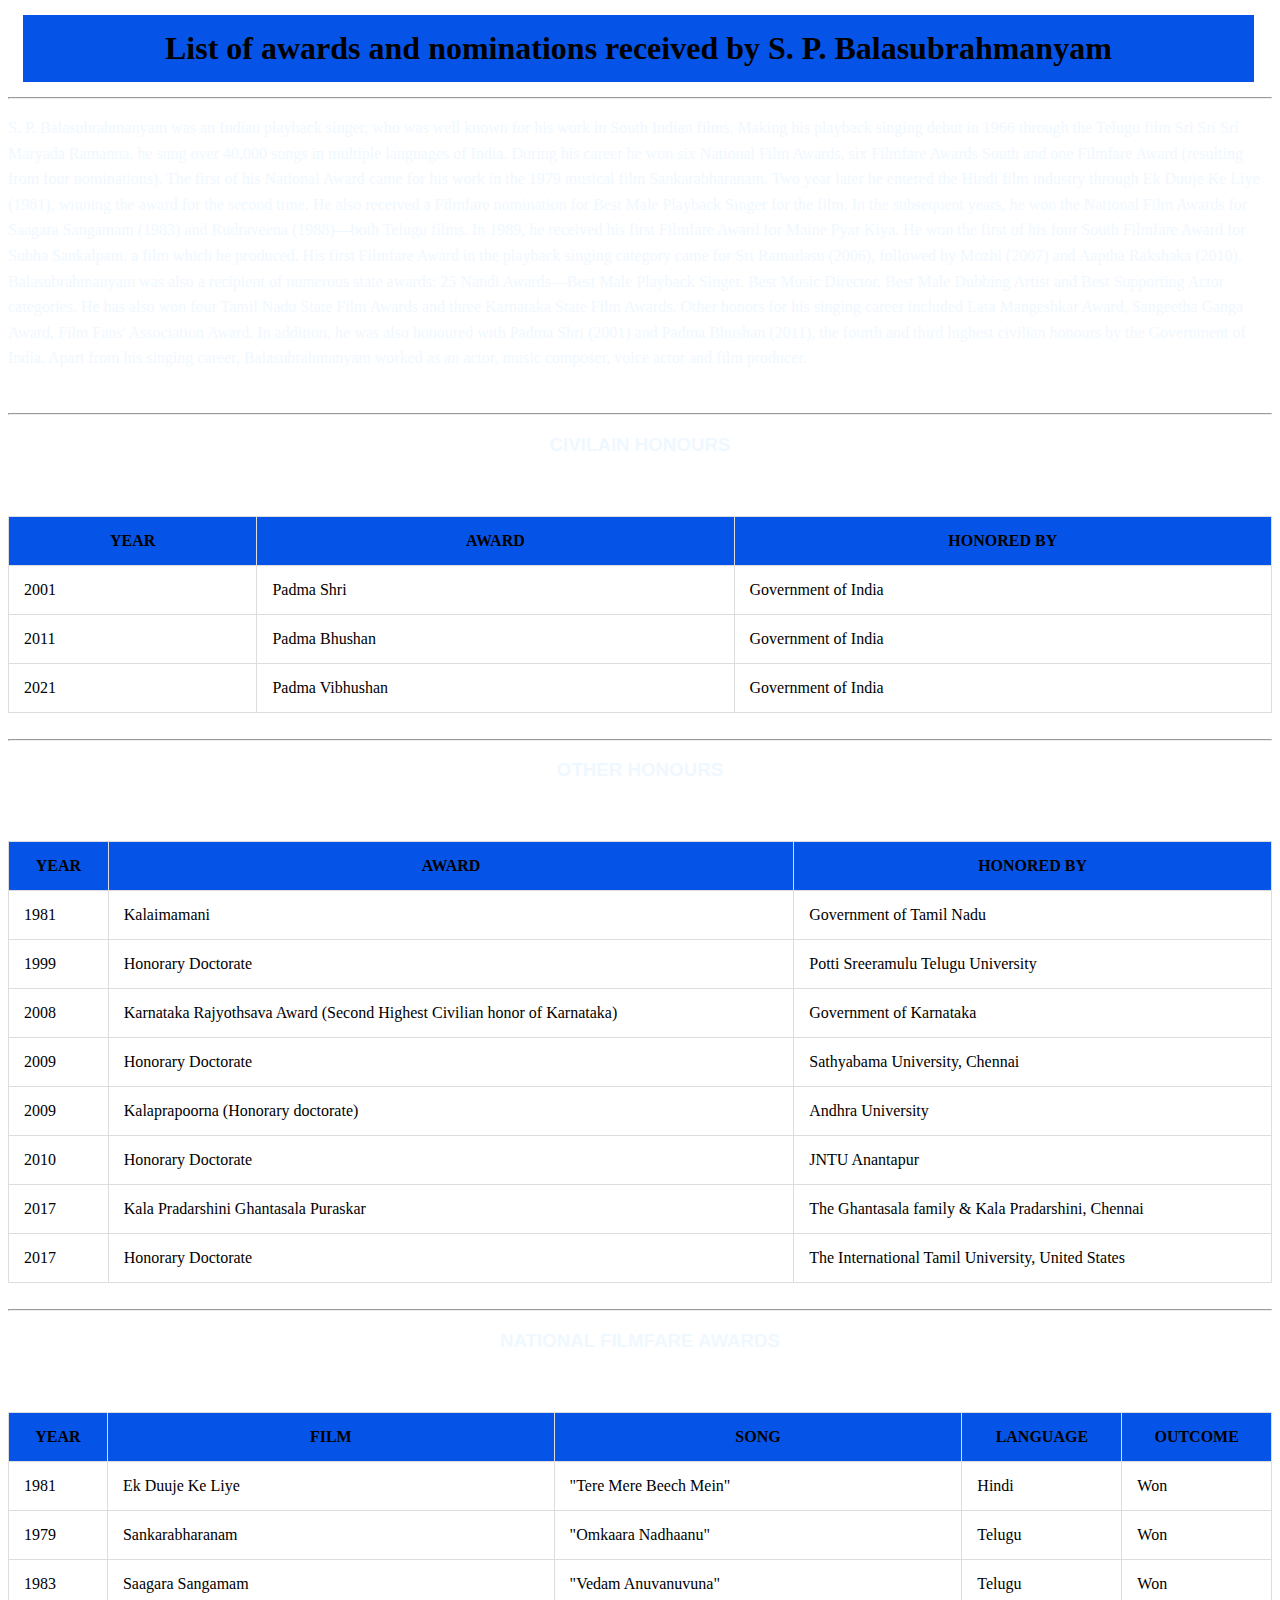
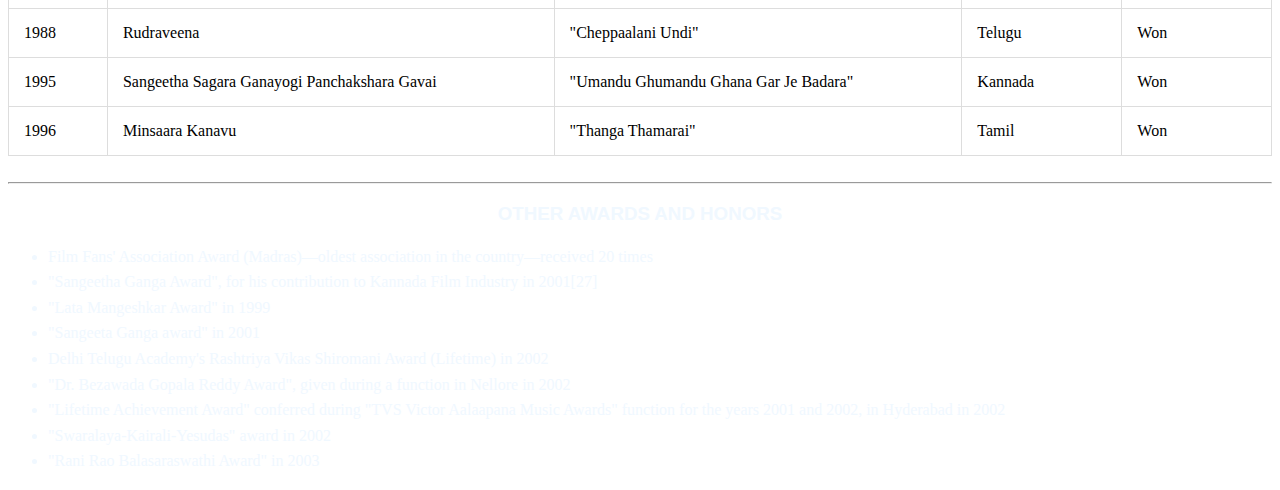
<file: Project2/awards.html>
<!DOCTYPE html>
<html lang="en">
<head>
    <meta charset="UTF-8">
    <meta http-equiv="X-UA-Compatible" content="IE=edge">
    <meta name="viewport" content="width=device-width, initial-scale=1.0">
    <title>Awards and Nomination</title>
    <link rel="stylesheet" href="awards.css">
   
</head>
<body>
    <head>
        <h1>List of awards and nominations received by S. P. Balasubrahmanyam</h1>
    </head>
    <hr>
    <p>S. P. Balasubrahmanyam was an Indian playback singer, who was well known for his work in South Indian films. Making his playback singing debut in 1966 through the Telugu film Sri Sri Sri Maryada Ramanna, he sung over 40,000 songs in multiple languages of India. During his career he won six National Film Awards, six Filmfare Awards South and one Filmfare Award (resulting from four nominations).

        The first of his National Award came for his work in the 1979 musical film Sankarabharanam. Two year later he entered the Hindi film industry through Ek Duuje Ke Liye (1981), winning the award for the second time. He also received a Filmfare nomination for Best Male Playback Singer for the film. In the subsequent years, he won the National Film Awards for Saagara Sangamam (1983) and Rudraveena (1988)—both Telugu films. In 1989, he received his first Filmfare Award for Maine Pyar Kiya. He won the first of his four South Filmfare Award for Subha Sankalpam, a film which he produced. His first Filmfare Award in the playback singing category came for Sri Ramadasu (2006), followed by Mozhi (2007) and Aaptha Rakshaka (2010). Balasubrahmanyam was also a recipient of numerous state awards; 25 Nandi Awards—Best Male Playback Singer, Best Music Director, Best Male Dubbing Artist and Best Supporting Actor categories. He has also won four Tamil Nadu State Film Awards and three Karnataka State Film Awards. Other honors for his singing career included Lata Mangeshkar Award, Sangeetha Ganga Award, Film Fans' Association Award. In addition, he was also honoured with Padma Shri (2001) and Padma Bhushan (2011), the fourth and third highest civilian honours by the Government of India. Apart from his singing career, Balasubrahmanyam worked as an actor, music composer, voice actor and film producer.</p>
        <br>
        <hr>
        <div class="container">
            <h3>Civilain Honours</h3>

            <table>
            <tr>
                <th>YEAR</th>
                <th>AWARD</th>
                <th>HONORED BY</th>
            </tr>
            <tr>
                <td>2001</td>
                <td>Padma Shri</td>
                <td>Government of India</td>
            </tr>
            <tr>
                <td>2011</td>
                <td>Padma Bhushan</td>
                <td>Government of India</td>
            </tr>
            <tr>
                <td>2021</td>
                <td>Padma Vibhushan</td>
                <td>Government of India</td>
            </tr>
            </table>
            <br>
            <hr>
            <h3>Other Honours</h3>

            <table>
            <tr>
                <th>YEAR</th>
                <th>AWARD</th>
                <th>HONORED BY</th>
            </tr>
            <tr>
                <td>1981</td>
                <td>Kalaimamani</td>
                <td>Government of Tamil Nadu</td>
            </tr>
            <tr>
                <td>1999</td>
                <td>Honorary Doctorate</td>
                <td>Potti Sreeramulu Telugu University</td>
            </tr>
            <tr>
                <td>2008</td>
                <td>Karnataka Rajyothsava Award (Second Highest Civilian honor of Karnataka)</td>
                <td>Government of Karnataka</td>
            </tr>
            <tr>
                <td>2009</td>
                <td>Honorary Doctorate</td>
                <td>Sathyabama University, Chennai</td>
            </tr>
            <tr>
                <td>2009</td>
                <td>Kalaprapoorna (Honorary doctorate)</td>
                <td>Andhra University</td>
            </tr>
            <tr>
                <td>2010</td>
                <td>Honorary Doctorate</td>
                <td>JNTU Anantapur</td>
            </tr>
            <tr>
                <td>2017</td>
                <td>Kala Pradarshini Ghantasala Puraskar</td>
                <td>The Ghantasala family & Kala Pradarshini, Chennai</td>
            </tr>
            <tr>
                <td>2017</td>
                <td>Honorary Doctorate</td>
                <td>The International Tamil University, United States</td>
            </tr>
            </table>
            <br>
            <hr>
            <h3>National Filmfare Awards</h3>

            <table>
            <tr>
                <th>YEAR</th>
                <th>FILM</th>
                <th>SONG</th>
                <th>LANGUAGE</th>
                <th>OUTCOME</th>
            </tr>
            <tr>
                <td>1981</td>
                <td>Ek Duuje Ke Liye</td>
                <td>"Tere Mere Beech Mein"</td>
                <td>	Hindi</td>
                <td>	Won</td>
            </tr>
            <tr>
                <td>1979</td>
                <td>Sankarabharanam</td>
                <td>	"Omkaara Nadhaanu"</td>
                <td>	Telugu</td>
                <td>	Won</td>
            </tr>
            <tr>
                <td>1983</td>
                <td>Saagara Sangamam</td>
                <td>"Vedam Anuvanuvuna"</td>
                <td>Telugu</td>
                <td>Won</td>
            </tr>
            <tr>
                <td>1988</td>
                <td>Rudraveena</td>
                <td>"Cheppaalani Undi"</td>
                <td>Telugu</td>
                <td>Won</td>
            </tr>
            <tr>
                <td>1995</td>
                <td>Sangeetha Sagara Ganayogi Panchakshara Gavai</td>
                <td>"Umandu Ghumandu Ghana Gar Je Badara"</td>
                <td>Kannada</td>
                <td>Won</td>
            </tr>
            <tr>
                <td>1996</td>
                <td>Minsaara Kanavu</td>
                <td>"Thanga Thamarai"</td>
                <td>Tamil</td>
                <td>Won</td>
            </tr>
            
            </table>
            <br>

            <hr>

            <h3>Other awards and honors</h3>
            <ul>
            <li> Film Fans' Association Award (Madras)—oldest association in the country—received 20 times</li>
            <li>"Sangeetha Ganga Award", for his contribution to Kannada Film Industry in 2001[27]</li>
                <li>"Lata Mangeshkar Award" in 1999</li>
                <li>"Sangeeta Ganga award" in 2001</li>
                <li>Delhi Telugu Academy's Rashtriya Vikas Shiromani Award (Lifetime) in 2002</li>
                <li>"Dr. Bezawada Gopala Reddy Award", given during a function in Nellore in 2002</li>
                <li>"Lifetime Achievement Award" conferred during "TVS Victor Aalaapana Music Awards" function for the years 2001 and 2002, in Hyderabad in 2002</li>
                <li>"Swaralaya-Kairali-Yesudas" award in 2002</li>
                <li> "Rani Rao Balasaraswathi Award" in 2003</li>
            </ul>
        </diV>

</div>
</body>
</html>
</file>
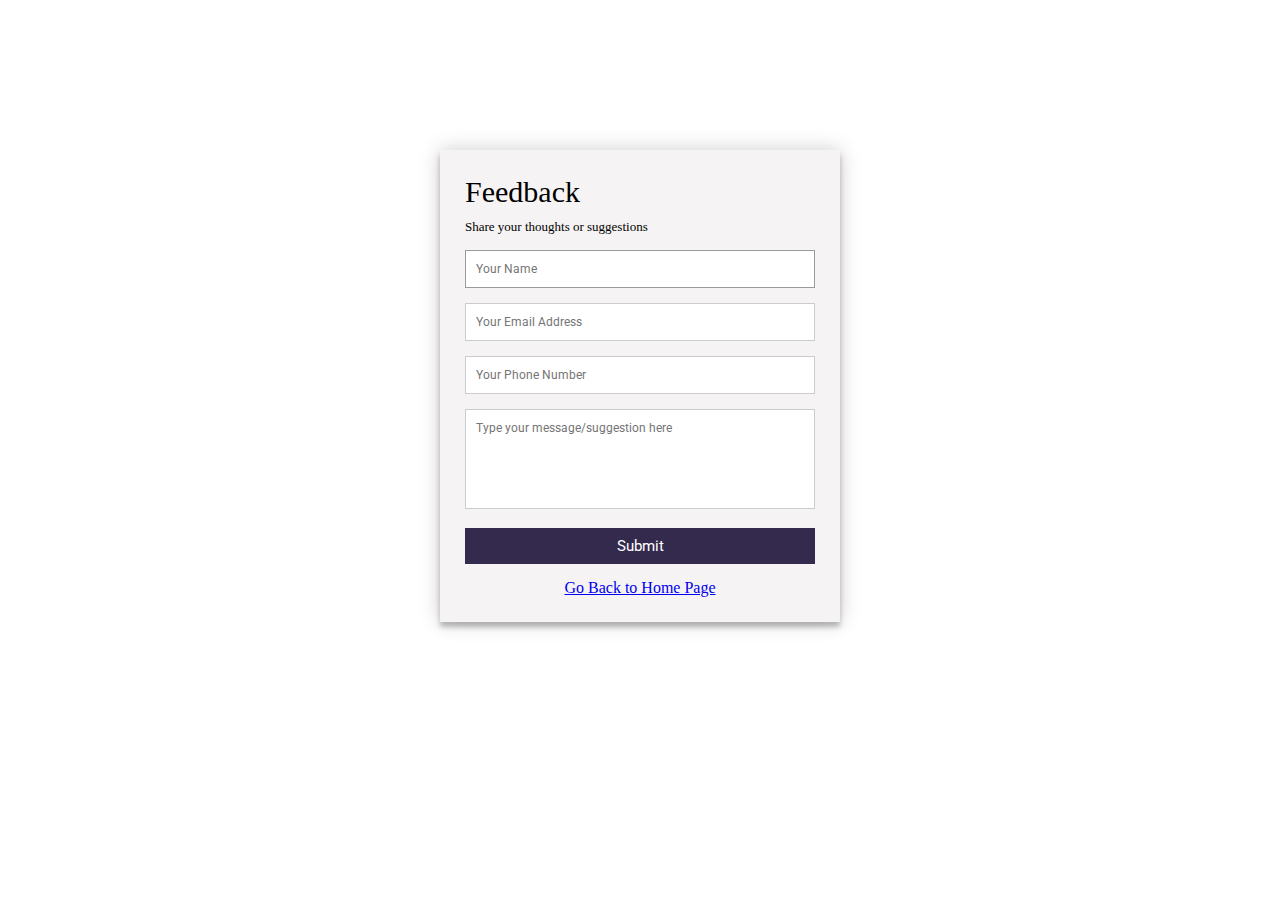
<file: Project2/writeus.html>
<!DOCTYPE html>
<html lang="en">

<head>
    <meta charset="UTF-8">
    <meta name="viewport" content="width=device-width, initial-scale=1.0">
    <!-- Linking external stylesheet -->
    <link rel="stylesheet" href="./writeus.css">
    <title>Write Us</title>
</head>

<body>
    <div class="container">
        
        <form class="form-block" method="post">
            <h3 >Feedback</h3>
            <h4>Share your thoughts or suggestions</h4>
            <fieldset>
                <input placeholder="Your Name" type="text" tabindex="1" required autofocus>
            </fieldset>
            <fieldset>
                <input placeholder="Your Email Address" type="email" tabindex="2" required>
            </fieldset>
            <fieldset>
                <input placeholder="Your Phone Number" type="tel" tabindex="3" required>
            </fieldset>
            <fieldset>
                <textarea placeholder="Type your message/suggestion here" tabindex="4" required></textarea>
            </fieldset>
            <fieldset>
                <button name="submit" type="submit" id="submit-btn">Submit</button>
            </fieldset>
            <p class="go-back"><a href="index.html">Go Back to Home Page</a></p>
        </form>
    </div>
</body>

</html>
</file>
<file: Project2/awards.css>
body{
    background: url("https://image.freepik.com/free-photo/wall-wallpaper-concrete-colored-painted-textured-concept_53876-31799.jpg");
        background-repeat: no-repeat;
        background-size: cover;
        color: rgb(0, 0, 0);
}
table, td, th {  
border: 1px solid #ddd;
text-align: left;
background-color:white;
}

table {
border-collapse: collapse;
width: 100%;
margin-top:60px;      
}

th, td {
padding: 15px;
}
th{
text-align:center;
text-transform:uppercase;
background-color: rgb(5, 84, 231);
}
th:hover { 
    transform: scale(1.1); 
    transition: transform 0.3s; 
} 
td:hover { 
    transform: scale(1.1); 
    transition: transform 0.3s; 
} 

h1{
background-color: rgb(5, 84, 231);
    padding: 15px; 
   margin: 15px 15px; 
   border: 2px ;
   width: 95%;
   text-align: center;
   font-family: cursive;

}
h3{
    text-align: center;
    font-family:sans-serif;
    text-transform: uppercase;
    color: aliceblue;
}
p,li
{
    word-wrap: break-word;
    line-height: 1.6;
    color: aliceblue;
}
a{
    color:rgb(42, 165, 144);
}
a:hover
      {
          color:white;
      }
      a:visited
      {
          color:rgb(42, 165, 144);
      }
</file>
<file: Project2/writeus.css>
@import url(https://fonts.googleapis.com/css?family=Roboto:400,300,600,400italic);
* {
  margin: 0;
  padding: 0;
  box-sizing: border-box;
  text-rendering: optimizeLegibility;
}

body {
  background: url("https://image.freepik.com/free-photo/wall-wallpaper-concrete-colored-painted-textured-concept_53876-31799.jpg");
        background-repeat: no-repeat;
        background-size: cover;
        color: aliceblue;
}

.container {
  max-width: 400px;
  width: 100%;
  margin: 0 auto;
  position: relative;
}

.form-block input[type="text"],
.form-block input[type="email"],
.form-block input[type="tel"],
.form-block input[type="url"],
.form-block textarea,
.form-block button[type="submit"] {
  font: 400 12px/16px "Roboto", Helvetica, Arial, sans-serif;
}

.form-block {
  background: #f5f3f3;
  padding: 25px;
  margin: 150px 0;
  box-shadow: 0 0 20px 0 rgba(0, 0, 0, 0.2), 0 5px 5px 0 rgba(0, 0, 0, 0.24);
}

.form-block h3 {
  display: block;
  font-size: 30px;
  font-weight: 300;
  margin-bottom: 10px;
}

.form-block h4 {
  margin: 5px 0 15px;
  display: block;
  font-size: 13px;
  font-weight: 400;
}

fieldset {
  border: medium none !important;
  margin: 0 0 10px;
  min-width: 100%;
  padding: 0;
  width: 100%;
}

.form-block input[type="text"],
.form-block input[type="email"],
.form-block input[type="tel"],
.form-block input[type="url"],
.form-block textarea {
  width: 100%;
  border: 1px solid #ccc;
  background: #FFF;
  margin: 0 0 5px;
  padding: 10px;
}

.form-block input[type="text"]:hover,
.form-block input[type="email"]:hover,
.form-block input[type="tel"]:hover,
.form-block input[type="url"]:hover,
.form-block textarea:hover {
  transition: border-color 0.3s ease-in-out;
  border: 1px solid rgb(153, 152, 152);
}

.form-block textarea {
  height: 100px;
  max-width: 100%;
  resize: none;
}

.form-block button[type="submit"] {
  cursor: pointer;
  width: 100%;
  border: none;
  background: rgb(52, 42, 78);
  color: #FFF;
  margin: 0 0 5px;
  padding: 10px;
  font-size: 15px;
}

.form-block button[type="submit"]:hover {
    background: rgb(32, 24, 53);
    transition: background-color 0.3s ease-in-out;
}

.form-block button[type="submit"]:active {
  box-shadow: inset 0 1px 3px rgba(68, 68, 68, 0.5);
}

.go-back {
  text-align: center;
}

.form-block input:focus,
.form-block textarea:focus {
  outline: 0;
  border: 1px solid rgb(155, 153, 153);
}
h3,h4{
  color: black;
}
button:hover
{
  transform: scale(1.1); 
  transition: transform 0.3s; 
}
</file>
